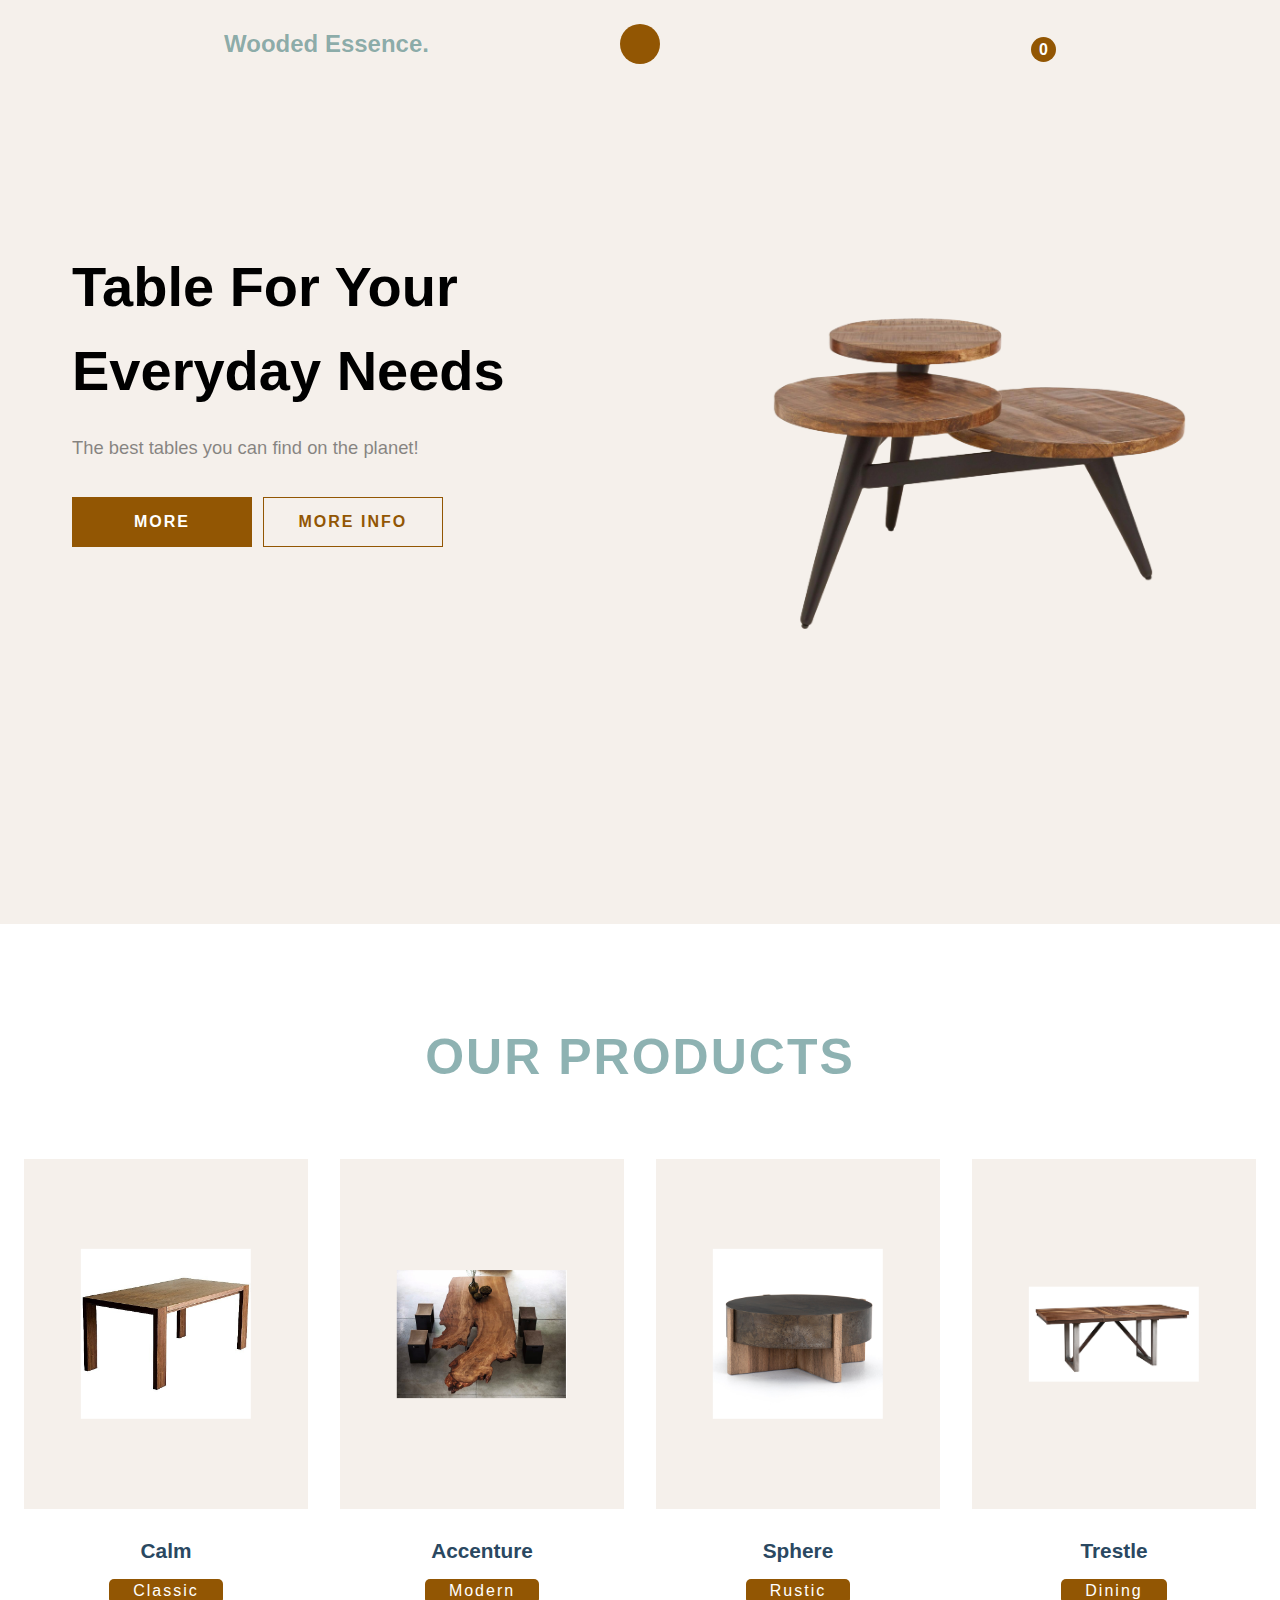
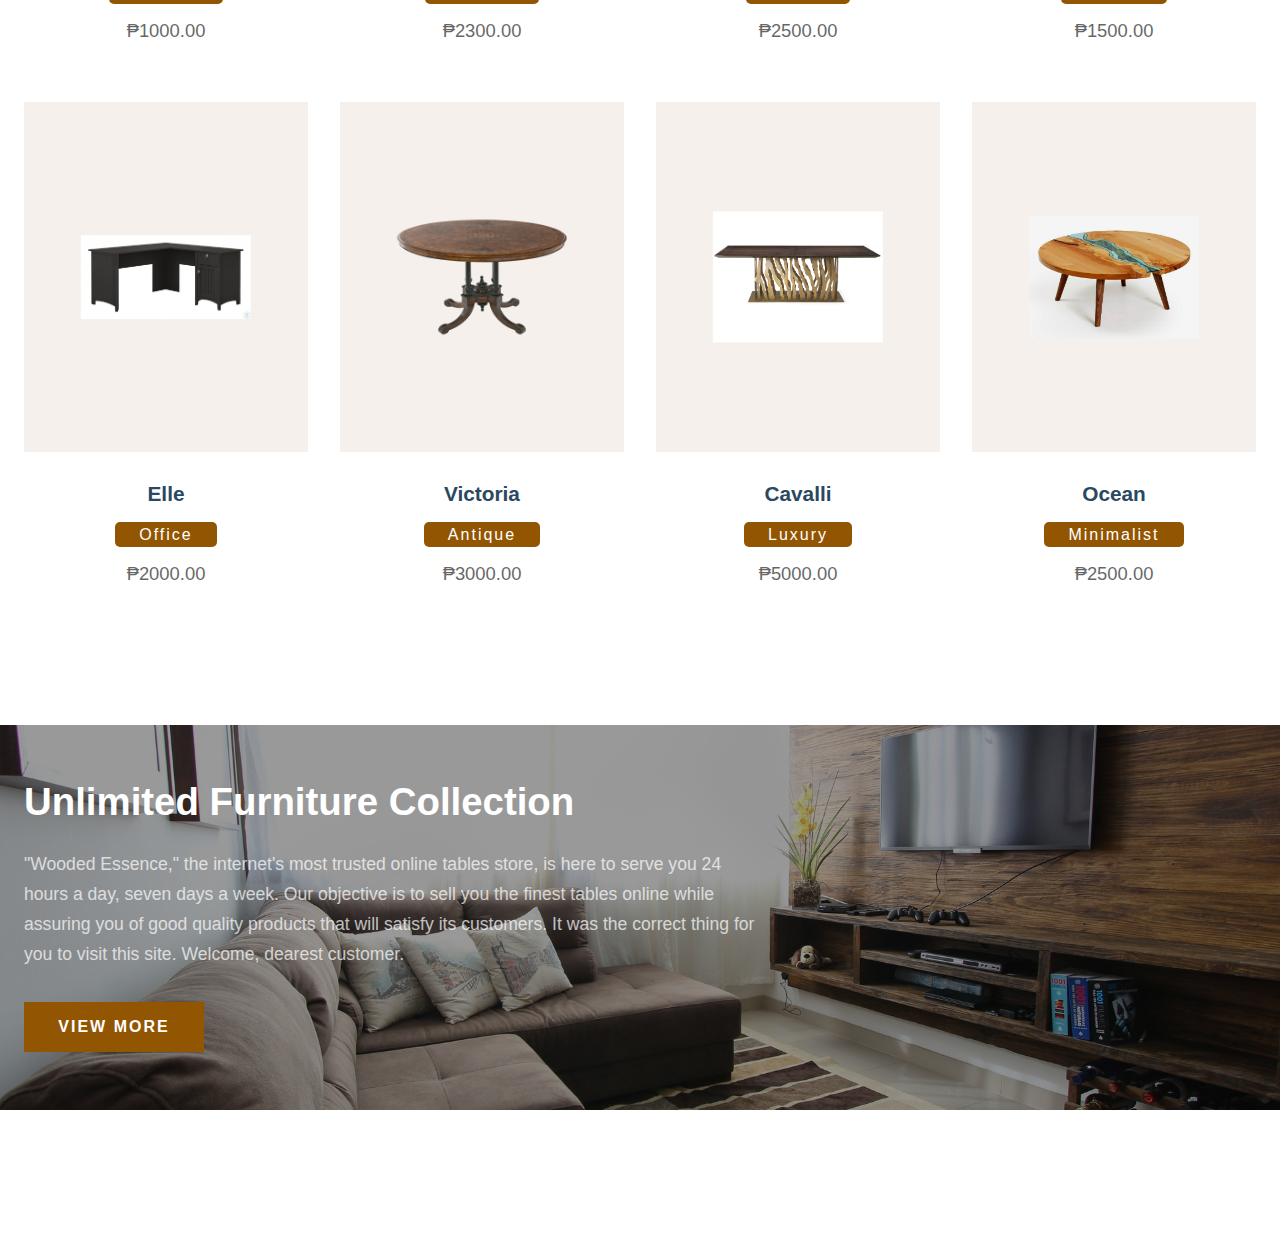
<file: index.html>
<!DOCTYPE html>
<html>
  <head>
    <meta charset="utf-8">
    <meta http-equiv="X-UA-Compatible" content="IE=edge">
    <title>Wooded Essence - Furniture</title>
     <title>Autocomplete Search Box | CodingNepal</title>
    <link rel="stylesheet" href="style.css">
    <meta name="viewport" content="width=device-width, initial-scale=1">
    <!-- font awesome cdn -->
    <link rel="stylesheet" href="https://cdnjs.cloudflare.com/ajax/libs/font-awesome/5.15.1/css/all.min.css" integrity="sha512-+4zCK9k+qNFUR5X+cKL9EIR+ZOhtIloNl9GIKS57V1MyNsYpYcUrUeQc9vNfzsWfV28IaLL3i96P9sdNyeRssA==" crossorigin="anonymous" />
    <link rel="stylesheet" href="style.css">
  </head>
  <body>

    <div class="wrapper">
      <div class="search-input">
        <a href="" target="_blank" hidden></a>
        <input type="text" placeholder="Type to search..">
        <div class="autocom-box">
          <!-- here list are inserted from javascript -->
        </div>
        <div class="icon"><i class="fas fa-search"></i></div>
      </div>
    </div>
     <script src="suggestions.js"></script> 
     <script src="script.js"></script> 
  </body>
</html>


    <!-- header  -->
    <header>
      <div class = "container">
        <!-- navbar -->
        <nav class = "navbar">
          <a href = "index.html" class = "navbar-brand">Wooded Essence.</a>
          <button type = "button" class = "navbar-toggler">
            <i class = "fas fa-bars"></i>
          </button>
          <div class = "navbar-collapse">
            <ul>
              <li><a href = "index.html">Home</a></li>
              <li><a href = "index2.html">Future Arrivals</a></li>
              <li><a href = "index3.html">About</a></li>
            </ul>
          </div>

          <div class = "cart">
            <button type = "button" id = "cart-btn">
              <i class = "fas fa-shopping-cart"></i>
              <span id = "cart-count-info"></span>
            </button>
            
            <div class = "cart-container">
              <div class = "cart-list">
                <!-- single item -->
                 <div class = "cart-item">
                  
                  <div class = "cart-item-info">
                  
                    <span class = "cart-item-category">Cart</span>
                   
                  </div>

                  
                </div>
                <!-- end of single item  -->
              </div>

              <div class = "cart-total">
                <h3>Total: ₱</h3>
                <span id = "cart-total-value"></span>
              </div>
            </div>
          </div>
        </nav>
        <!-- end of navbar -->

        <!-- banner -->
        <div class = "banner">
          <div class = "banner-content">
            <h1>Table For Your Everyday Needs</h1>
            <p class = "text">The best tables you can find on the planet!</p>
            <div class = "btns">
              <button type = "button" onclick="window.location.href='index2.html'" class = "btn" >More</button>
             
                
            <button type = "button" onclick="window.location.href='index3.html'" class = "btn">more info</button>
            </div>
          </div>

          <div class = "banner-img">
            <img src = "images/hehe.png" alt = "furniture banner image">
          </div>
        </div>
        <!-- end of banner  -->
      </div>
    </header>
    <!-- end of header -->

    <!-- products section  -->
    <section class = "products">
      <div class = "container">
        <h2>Our Products</h2>
        <div class = "product-list">
          <!-- single item -->
           <div class = "product-item">
            <div class = "product-img">
              <img src = "images/Classic - Calm.jpg" alt = "product image">
              <button type = "button" class = "add-to-cart-btn">
                <i class = "fas fa-shopping-cart"></i>Add To Cart
              </button>
            </div>

            <div class = "product-content">
              <h3 class = "product-name">Calm</h3>
              <span class = "product-category">Classic</span>
              <p class = "product-price">₱1000.00</p>
            </div>
          </div>
<!-- 2nd -->
          <div class = "product-item">
            <div class = "product-img">
              <img src = "images/Modern- One.jpg" alt = "product image">
              <button type = "button" class = "add-to-cart-btn">
                <i class = "fas fa-shopping-cart"></i>Add To Cart
              </button>
            </div>

            <div class = "product-content">
              <h3 class = "product-name">Accenture</h3>
              <span class = "product-category">Modern</span>
              <p class = "product-price">₱2300.00</p>
            </div>
          </div>
<!-- 3rd -->
          <div class = "product-item">
            <div class = "product-img">
              <img src = "images/Rustic - Sphere.jpg" alt = "product image">
              <button type = "button" class = "add-to-cart-btn">
                <i class = "fas fa-shopping-cart"></i>Add To Cart
              </button>
            </div>

            <div class = "product-content">
              <h3 class = "product-name">Sphere</h3>
              <span class = "product-category">Rustic</span>
              <p class = "product-price">₱2500.00</p>
            </div>
          </div>
<!-- 4th -->
          <div class = "product-item">
            <div class = "product-img">
              <img src = "images/Dining - Trestle.jpg" alt = "product image">
              <button type = "button" class = "add-to-cart-btn">
                <i class = "fas fa-shopping-cart"></i>Add To Cart
              </button>
            </div>

            <div class = "product-content">
              <h3 class = "product-name">Trestle</h3>
              <span class = "product-category">Dining</span>
              <p class = "product-price">₱1500.00</p>
            </div>
          </div>
<!-- 5th -->
          <div class = "product-item">
            <div class = "product-img">
              <img src = "images/Office -Elle.jpg" alt = "product image">
              <button type = "button" class = "add-to-cart-btn">
                <i class = "fas fa-shopping-cart"></i>Add To Cart
              </button>
            </div>

            <div class = "product-content">
              <h3 class = "product-name">Elle</h3>
              <span class = "product-category">Office</span>
              <p class = "product-price">₱2000.00</p>
            </div>
          </div>
<!-- 6th -->
          <div class = "product-item">
            <div class = "product-img">
              <img src = "images/Antique- Victoria.png" alt = "product image">
              <button type = "button" class = "add-to-cart-btn">
                <i class = "fas fa-shopping-cart"></i>Add To Cart
              </button>
            </div>

            <div class = "product-content">
              <h3 class = "product-name">Victoria</h3>
              <span class = "product-category">Antique</span>
              <p class = "product-price">₱3000.00</p>
            </div>
          </div>
<!-- 7th -->
          <div class = "product-item">
            <div class = "product-img">
              <img src = "images/Luxury - Cavalli.jpg" alt = "product image">
              <button type = "button" class = "add-to-cart-btn">
                <i class = "fas fa-shopping-cart"></i>Add To Cart
              </button>
            </div>

            <div class = "product-content">
              <h3 class = "product-name">Cavalli</h3>
              <span class = "product-category">Luxury</span>
              <p class = "product-price">₱5000.00</p>
            </div>
          </div>
<!-- 8th -->
          <div class = "product-item">
            <div class = "product-img">
              <img src = "images/Minimalist - Ocean.jpg" alt = "product image">
              <button type = "button" class = "add-to-cart-btn">
                <i class = "fas fa-shopping-cart"></i>Add To Cart
              </button>
            </div>

            <div class = "product-content">
              <h3 class = "product-name">Ocean</h3>
              <span class = "product-category">Minimalist</span>
              <p class = "product-price">₱2500.00</p>
            </div>
          </div>
          <!-- end of single item -->
        </div>
      </div>
    </section>
    <!-- end of products section -->

    <!-- footer -->
    <footer>
      <div class = "footer-banner">
        <div class = "container">
          <h2>Unlimited Furniture Collection</h2>
          <p class = "text">"Wooded Essence," the internet's most trusted online tables store, is here to serve you 24 hours a day, seven days a week. Our objective is to sell you the finest tables online while assuring you of good quality products that will satisfy its customers. It was the correct thing for you to visit this site. Welcome, dearest customer. </p>
          <button type = "button" onclick="window.location.href='index2.html'"class = "btn">View More</button>
          

        </div>
      </div>

      <div class = "container">
        <div class = "social-icons">
          <a href = "https://www.facebook.com" target="_blank">
            <i class = "fab fa-facebook-f"></i>
          </a>
          <a href="https://twitter.com/i/flow/login" target="_blank">
            <i class = "fab fa-twitter"></i>
          </a>
          <a href="https://www.instagram.com/" target="_blank">
            <i class = "fab fa-instagram"></i>
          </a>
          <a href = "https://www.pinterest.ph/login/"  target="_blank">
            <i class = "fab fa-pinterest"></i>
          </a>
          <a href = "https://www.linkedin.com/" target="_blank">
            <i class = "fab fa-linkedin"></i>
          </a>
        </div>
      </div>
    </footer>
    <!-- end of footer -->

    
    
    
    <script src="app.js"></script>
    <script src="furniture2.json"></script>
  </body>
</html>
</file>
<file: style.css>
@import url('https://fonts.googleapis.com/css2?family=Barlow:wght@100;200;300;400;500;600;700;800;900&display=swap');

@font-face {
    font-family: horizon;
    src: url(../qweqweqw/fonts/horizon.otf);

    font-family: horizonout;
    src: url(../qweqweqw/fonts/horizon_outlined.otf);
    
    font-family: bebas;
    src: url(../qweqweqw/fonts/BebasNeue-Regular.ttf);
}
:root{
    --ghost-white: #f5f0eb;
    --fire-bush: #925603;
    --granite-gray: #05555573;
    --baltic-sea: #2a4861;
    --trans: all 0.5s ease-in-out;
}

*{
    padding: 0;
    margin: 0;
    box-sizing: border-box;
    font-family: 'Barlow', sans-serif;
}
body{
    line-height: 1.5;
    font-weight: 400;
}

/* resets and resuable stylings */
img{
    display: block;
    width: 100%;
}
button{
    cursor: pointer;
    outline: 0;
}
a{
    text-decoration: none;
    color: #000;
}
.container{
    max-width: 1280px;
    margin: 0 auto;
    padding: 0 1.5rem;
}
.text{
    font-size: 1.1rem;
    margin: 1.2rem 0;
    line-height: 1.7;
    opacity: 0.7;
}
/* end of resets and reusable stylings  */

/* header */
header{
    background: var(--ghost-white);
}
header .container{
    min-height: 100vh;
    display: flex;
    flex-direction: column;
}
.navbar{
    position: fixed;
    top: 0;
    left: 50%;
    transform: translateX(-50%);
    -webkit-transform: translateX(-50%);
    -moz-transform: translateX(-50%);
    -ms-transform: translateX(-50%);
    -o-transform: translateX(-50%);
    width: 100%;
    padding: 1.5rem 1rem!important;
    display: grid;
    grid-template-columns: repeat(3, 1fr);
    align-items: center;
    padding: 1.5rem 0;
    background: var(--ghost-white);
    z-index: 999;
}
.navbar-brand{
    font-size: 1.5rem;
    font-weight: 600;
    color: var(--granite-gray);
    justify-self: flex-start;
}
.navbar-toggler{
    justify-self: center;
    border: none;
    color: #fff;
    background: var(--fire-bush);
    width: 40px;
    height: 40px;
    border-radius: 50%;
    -webkit-border-radius: 50%;
    -moz-border-radius: 50%;
    -ms-border-radius: 50%;
    -o-border-radius: 50%;
    font-size: 1.5rem;
    position: relative;
}
.navbar-collapse{
    position: absolute;
    top: 100%;
    left: 50%;
    transform: translateX(-50%);
    -webkit-transform: translateX(-50%);
    -moz-transform: translateX(-50%);
    -ms-transform: translateX(-50%);
    -o-transform: translateX(-50%);
    width: 100%;
    height: 0;
    overflow: hidden;
    transition: var(--trans);
    -webkit-transition: var(--trans);
    -moz-transition: var(--trans);
    -ms-transition: var(--trans);
    -o-transition: var(--trans);
}
/* js related class */
.show-navbar{
    height: 204px; 
}
/*  */
.navbar-collapse ul{
    list-style-type: none;
}
.navbar-collapse li{
    margin: 0.7rem 0;
    letter-spacing: 2px;
    text-align: center;
}
.navbar-collapse a{
    font-size: 1.15rem;
    opacity: 0.7;
}
.cart{
    justify-self: flex-end;
    padding-right: 8px;
}
#cart-btn{
    border: none;
    font-size: 1.5rem;
    background: none;
    color: var(--granite-gray);
    position: relative;
}
#cart-count-info{
    position: absolute;
    top: -12px;
    right: -8px;
    background: var(--fire-bush);
    color: #fff;
    font-size: 1rem;
    width: 25px;
    height: 25px;
    border-radius: 50%;
    -webkit-border-radius: 50%;
    -moz-border-radius: 50%;
    -ms-border-radius: 50%;
    -o-border-radius: 50%;
    display: flex;
    align-items: center;
    justify-content: center;
    font-weight: 600;
}
.cart-container{
    position: absolute;
    overflow-y: scroll;
    background: #fff;
    width: 100%;
    height: 600px;
    top: 100%;
    left: 0;
    right: 0;
    box-shadow: 0 3px 8px -2px rgba(0, 0, 0, 0.21);
    display: none;
}
.cart-container::-webkit-scrollbar{
    width: 8px;
}
.cart-container::-webkit-scrollbar-thumb{
    background: rgba(0, 0, 0, 0.1);
    border-radius: 15px;
    -webkit-border-radius: 15px;
    -moz-border-radius: 15px;
    -ms-border-radius: 15px;
    -o-border-radius: 15px;
}
/* js related class */
.show-cart-container{
    display: block;
}
/*  */
.cart-item{
    display: grid;
    grid-template-columns: repeat(2, 1fr);
    column-gap: 0.5rem;
    align-items: center;
    position: relative;
    padding: 1.2rem 0.6rem;
    height: 140px;
    border-bottom: 1px solid rgba(0, 0, 0, 0.21);
}
.cart-item:last-child{
    border-bottom: none;
}
.cart-item-del-btn{
    position: absolute;
    right: 15px;
    top: 15px;
    padding: 0.05rem 0.45rem;
    font-size: 1.4rem;
    background: var(--fire-bush);
    border: none;
    color: #fff;
    border-radius: 5px;
    -webkit-border-radius: 5px;
    -moz-border-radius: 5px;
    -ms-border-radius: 5px;
    -o-border-radius: 5px;
}
.cart-item img{
    width: 80px;
}
.cart-item-info{
    text-align: center;
}
.cart-item-info span{
    display: block;
}
.cart-total{
    padding: 1rem;
    display: flex;
    align-items: center;
    justify-content: flex-start;
    background: var(--fire-bush);
    color: #fff;
}
.cart-total h3{
    margin-right: 0.2rem;
    font-size: 1.3rem;
}
#cart-total-value{
    font-size: 1.3rem;
    font-weight: 500;
}


/* banner  */
.banner{
    flex: 1;
    padding-top: 5rem;
    text-align: center;
}
.banner > div{
    margin: 3rem ;
}
.banner .text{
    font-weight: 500;
    font-size: 1.15rem;
    opacity: 0.45;
}
.banner-img{
    margin-bottom: 23p;
}
.btns{
    margin: 1.5rem 0;
}
.btn{
    font-size: 1rem;
    text-transform: uppercase;
    font-weight: 600;
    border: 1px solid var(--fire-bush);
    background: var(--fire-bush);
    color: #fff;
    padding: 0.95rem 0;
    letter-spacing: 2px;
    display: block;
    width: 180px;
    margin: 0.6rem auto;
    transition: var(--trans);
    -webkit-transition: var(--trans);
    -moz-transition: var(--trans);
    -ms-transition: var(--trans);
    -o-transition: var(--trans);
}
.btns .btn:last-child{
    color: var(--fire-bush);
    background: transparent;
}
.btns .btn:first-child:hover{
    background: transparent;
    color: var(--fire-bush);
}
.btns .btn:last-child:hover{
    background: var(--fire-bush);
    color: #fff;
}

/* products */
.products{
    padding: 6rem 0;
}
.products h2{
    text-align: center;
    font-size: 2.2rem;
    font-family: Arial;
    font-size: 50px;
    text-transform: uppercase;
    letter-spacing: 2px;
    color: var(--granite-gray);
    margin-bottom: 3rem;
}
.product-item{
    margin: 1rem 0;
}
.product-img{
    background: var(--ghost-white);
    padding: 3rem 0;
    height: 350px;
    overflow: hidden;
    position: relative;
}
.product-img img{
    position: absolute;
    top: 50%;
    left: 50%;
    transform: translate(-50%, -50%);
    -webkit-transform: translate(-50%, -50%);
    -moz-transform: translate(-50%, -50%);
    -ms-transform: translate(-50%, -50%);
    -o-transform: translate(-50%, -50%);
    width: 60%;
    margin: 0 auto;
    transition: var(--trans);
    -webkit-transition: var(--trans);
    -moz-transition: var(--trans);
    -ms-transition: var(--trans);
    -o-transition: var(--trans);
}
.product-img:hover img{
    opacity: 0.8;
  
}
  
.product-content{
    padding: 1.6rem 0;
    text-align: center;
}
.add-to-cart-btn{
    position: absolute;
    top: 50%;
    left: 50%;
    transform: translate(-50%, -50%);
    -webkit-transform: translate(-50%, -50%);
    -moz-transform: translate(-50%, -50%);
    -ms-transform: translate(-50%, -50%);
    -o-transform: translate(-50%, -50%);
    border: none;
    padding: 0.75rem 1.2rem;
    font-size: 1.05rem;
    background-color: var(--baltic-sea);
    color: #fff;
    transition: var(--trans);
    -webkit-transition: var(--trans);
    -moz-transition: var(--trans);
    -ms-transition: var(--trans);
    -o-transition: var(--trans);
    opacity: 0;
}
.product-item:hover .add-to-cart-btn{
    opacity: 1;
}
.add-to-cart-btn .fas{
    margin-right: 0.4rem;
}
.add-to-cart-btn:hover{
    background-color: #23272a;
}
.add-to-cart-btn:hover{
    color: var(--fire-bush);
}
.product-name{
    font-size: 1.3rem;
    color: var(--baltic-sea);
}
.product-category{
    margin:  0.8rem 0;
    display: inline-block;
    font-weight: 500;
    background: var(--fire-bush);
    color: #fff;
    padding: 0.05rem 1.5rem;
    border-radius: 5px;
    -webkit-border-radius: 5px;
    -moz-border-radius: 5px;
    -ms-border-radius: 5px;
    -o-border-radius: 5px;
    letter-spacing: 2px;
}
.product-price{
    font-size: 1.15rem;
    font-weight: 500;
    opacity: 0.6;
}

footer{
    background-color: white;
}
.footer-banner{
    background: linear-gradient(rgba(0, 0, 0, 0.4), rgba(0, 0, 0, 0.4)), url(images/footer-banner.jpg) center/cover no-repeat;
    padding: 3rem 0;
}
.footer-banner{
    color: #fff;
    text-align: center;
}
.footer-banner h2{
    font-size: 2.4rem;
}
.footer-banner .btn{
    margin-top: 2rem;
}
.footer-banner .btn:hover{
    background: #fff;
    color: var(--fire-bush);
    background: transparent;
}
footer > .container{
    display: flex;
    align-items: center;
    justify-content: center;
}
.social-icons{
    display: flex;
    padding: 3rem 0;
}
.social-icons a{
    color: var(--granite-gray);
    margin: 0 0.5rem;
    display: flex;
    align-items: center;
    justify-content: center;
    width: 30px;
    height: 30px;
    font-size: 1.25rem;
    transition: var(--trans);
    -webkit-transition: var(--trans);
    -moz-transition: var(--trans);
    -ms-transition: var(--trans);
    -o-transition: var(--trans);
}
.social-icons a:hover{
    color: #fff;
}






/* Media Queries for responsiveness */

@media screen and (min-width: 480px){
    /* header */
    .btns button{
        display: inline-block;
    }
    .btns button:first-child{
        margin-right: 0.4rem;
    }
}

@media screen and (min-width: 680px){
    .navbar{
        padding: 1.5rem 3rem!important;
    }
    .cart-container{
        width: 480px;
        left: auto;
        right: 3rem;
    }
    .product-list{
        display: grid;
        grid-template-columns: repeat(2, 1fr);
        column-gap: 2rem;
    }
}

@media screen and (min-width: 992px){
    .navbar{
        padding: 1.5rem 6rem!important;
    }
    .cart-container{
        right: 6rem;
    }
    .banner{
        padding-top: 0;
        display: grid;
        grid-template-columns: 55% 45%;
        align-content: center;
    }
    .banner-content{
        text-align: left;
    }
    .product-list{
        grid-template-columns: repeat(3, 1fr);
    }
    .footer-banner{
        text-align: left;
    }
    .footer-banner .text{
        width: 60%;
    }
    .footer-banner .btn{
        margin-left: 0;
    }
}

@media screen and (min-width: 1200px){
    .navbar{
        padding: 1.5rem 14rem!important;
    }
    .cart-container{
        right: 14rem;
    }
    .banner-content h1{
        font-size: 3.5rem;
    }
    .product-list{
        grid-template-columns: repeat(4, 1fr);
    }
}



.gallery{
    margin: 10px 550px;
    
    
}
.gallery img{
    transition: 1s;
    padding:15px ;
    width:500px ;
    margin right: 23px;
    
   
} 
.gallery img:hover {
    filter: grayscale(100%);
    transform: scale(1.1); 
} 

@import url('https://fonts.googleapis.com/css2?family=Montserrat:wght@300;400;500;600;700&display=swap');
*
{
margin: 0;
padding:0;
box-sizing: border-box;
font-family: 'Montserrat', sans-serif;
}
feed
{
    background-color: #eeeeee;
    display: flex;
    justify-content: center;
}
.contact-container
{margin: 10% 40;
    display: flex;
    flex-direction: row;
    width: 2000px;
    max-width: 100%;
    box-shadow:  9px 9px 18px #cdcdcd,              -9px -9px 18px #ffffff;
}
/* Left side Design*/
.contact-left
{
    width: 60%;
    padding: 20px;
    color: #52565e;
}
.contact-form
{
    margin-top: 10px;
    width: 100%;
}
.single-row
{
    display: flex;
    justify-content: space-between;
}
.form-in
{
    padding: 0.5em;
    font-size: 14px;
    width: 100%;
    resize: vertical;
    margin-top: 1em;
    background: #eeeeee;
    border: none;
    box-shadow: inset 5px 5px 12px #e0e0e0, 
            inset -5px -5px 12px #fcfcfc;
            outline: none;
    color: #52565e;
}
.single-row + input
{
margin: 0 10px;
}
.ml
{
    margin-left: 10px;
}
.mr
{
    margin-right: 10px;
}

.multiple-row
{
    position: relative;
}
#submit
{
    display: none;
}
#submit + label
{
    position: absolute;
    font-size: 14px;
    bottom: 20px;
    right: 20px;
    padding: 10px;
    background-color: #3369e7;
    border-radius: 100%;
    color: #eeeeee;
    box-shadow:  6px 6px 12px #bebebe, 
             -6px -6px 12px #ffffff;
    cursor: pointer;
}

#submit + label:hover
{
    box-shadow: inset 6px 6px 12px #2954b9, 
            inset -6px -6px 12px #3d7eff;
}
/* Right side Design*/
.contact-right
{
    padding: 20px;
    width: 40%;
    background: linear-gradient(#3369e798,#3369e798),url('https://images.unsplash.com/photo-1597773026935-df49538167e4?ixlib=rb-1.2.1&auto=format&fit=crop&w=750&q=80');
    color: #eeeeee;
}
textarea
{
    min-height: 200px;
}

.contact-info,.social-links
{
font-size: 14px;
margin-top: 40px;
}
.contact-info p
{
    margin-bottom: 20px;
}
.contact-info p  i
{
    margin-right: 20px;
}

.social-links a
{
    font-size: 20px;
    cursor: pointer;
    text-decoration: none;
    color: #eeeeee;
    margin-right: 20px;
    transition: 0.3s;
}
.social-links a:hover
{
margin-left: 10px;
}


@media only screen and (max-width: 770px)
{
    .contact-container
    {
        flex-direction: column;
    }
    .contact-right,.contact-left
    {
        width: 100%;
    }
}
</file>
